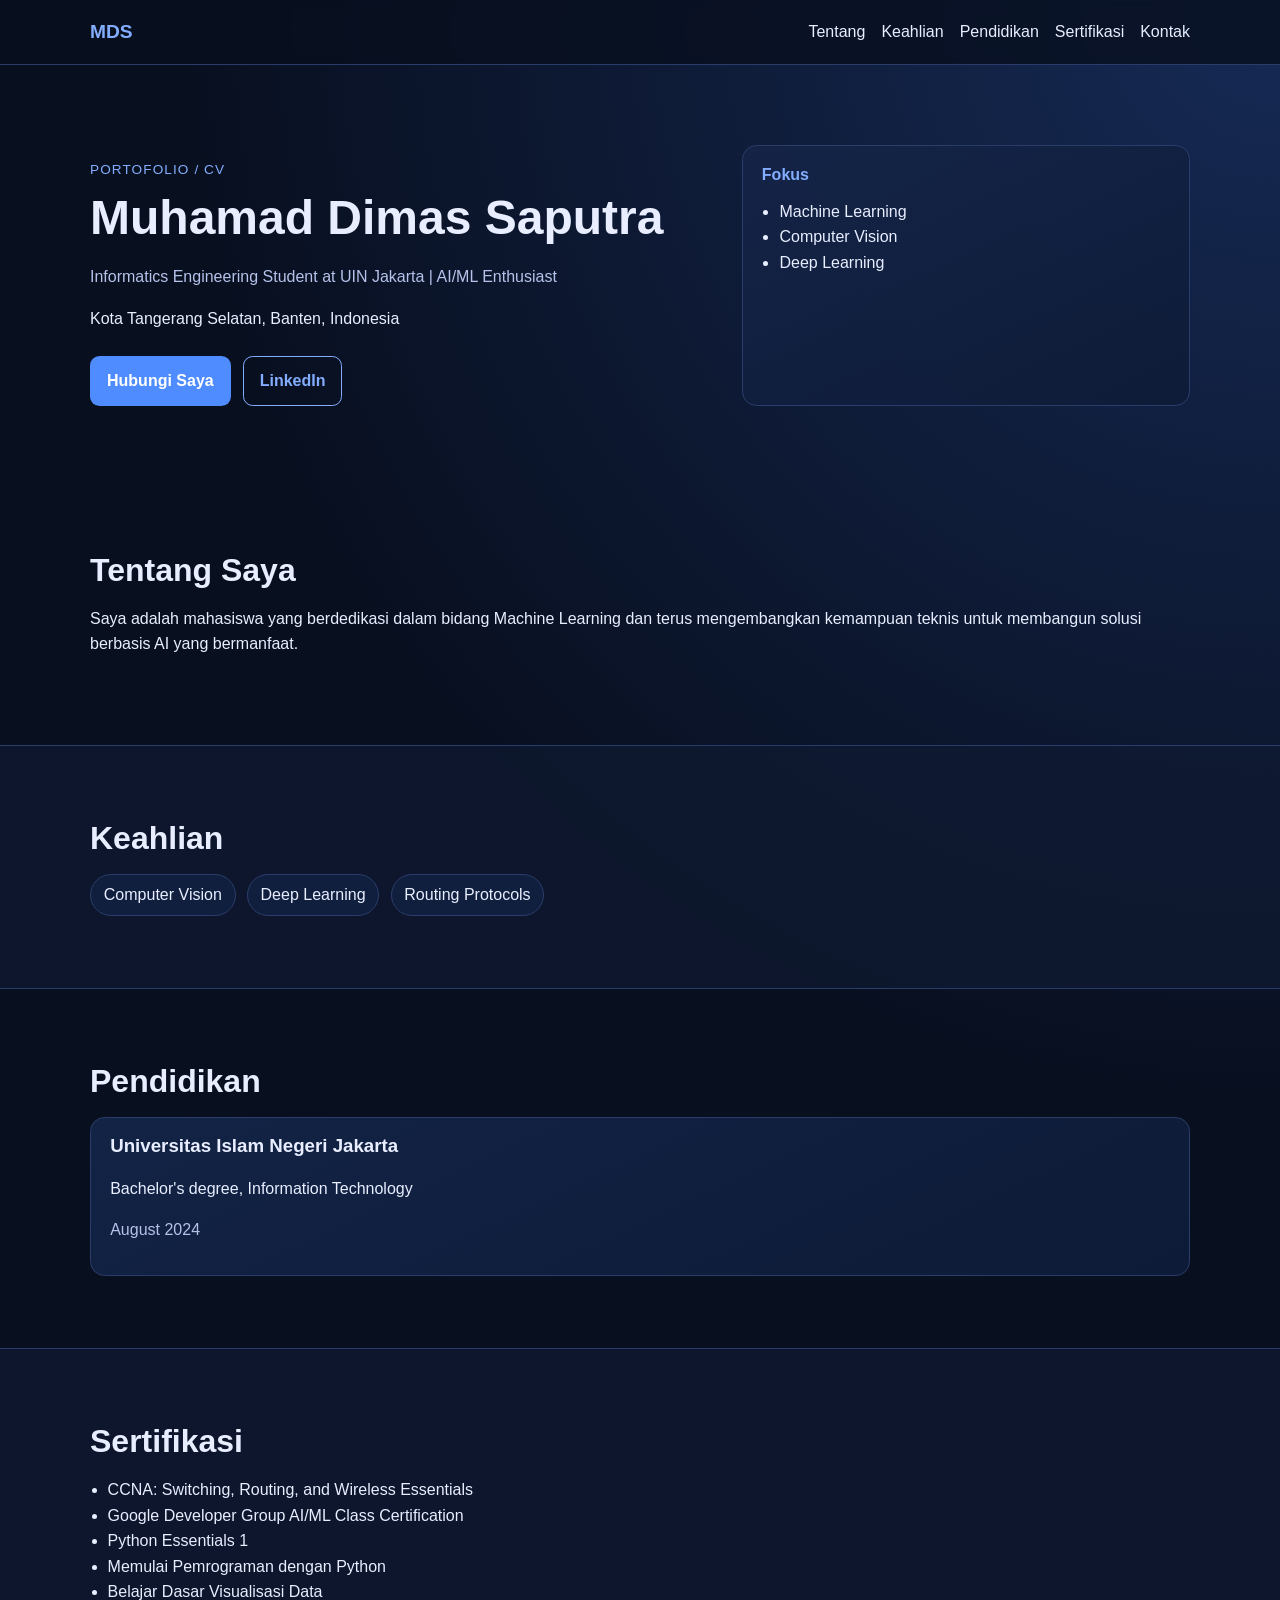
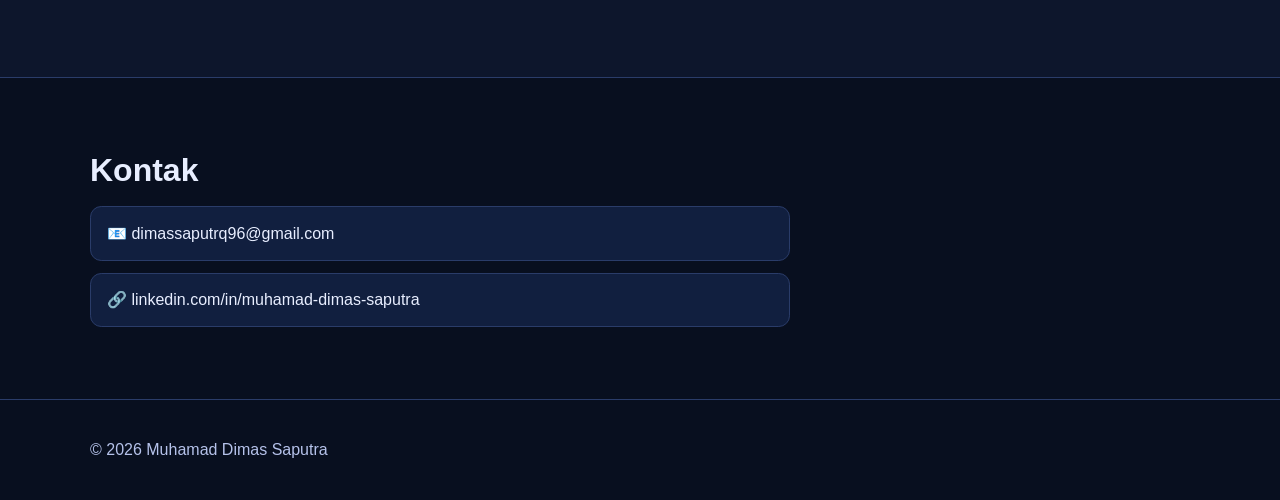
<file: Porto Muhamad Dimas Saputra/index.html>
<!DOCTYPE html>
<html lang="id">
  <head>
    <meta charset="UTF-8" />
    <meta name="viewport" content="width=device-width, initial-scale=1.0" />
    <meta
      name="description"
      content="Portofolio Muhamad Dimas Saputra - Informatics Engineering Student at UIN Jakarta | AI/ML Enthusiast"
    />
    <title>Muhamad Dimas Saputra | Portofolio</title>
    <link rel="stylesheet" href="style.css" />
  </head>
  <body>
    <a class="skip-link" href="#main-content">Lewati ke konten utama</a>

    <header class="site-header">
      <div class="container">
        <nav class="site-nav" aria-label="Navigasi utama">
          <a class="brand" href="#hero">MDS</a>
          <ul>
            <li><a href="#tentang">Tentang</a></li>
            <li><a href="#keahlian">Keahlian</a></li>
            <li><a href="#pendidikan">Pendidikan</a></li>
            <li><a href="#sertifikasi">Sertifikasi</a></li>
            <li><a href="#kontak">Kontak</a></li>
          </ul>
        </nav>
      </div>
    </header>

    <main id="main-content">
      <section id="hero" class="hero section">
        <div class="container hero-grid">
          <div>
            <p class="eyebrow">PORTOFOLIO / CV</p>
            <h1>Muhamad Dimas Saputra</h1>
            <p class="headline">
              Informatics Engineering Student at UIN Jakarta | AI/ML Enthusiast
            </p>
            <p class="location">Kota Tangerang Selatan, Banten, Indonesia</p>
            <div class="hero-actions">
              <a href="#kontak" class="btn btn-primary">Hubungi Saya</a>
              <a
                href="https://www.linkedin.com/in/muhamad-dimas-saputra"
                class="btn btn-secondary"
                target="_blank"
                rel="noopener noreferrer"
                >LinkedIn</a
              >
            </div>
          </div>
          <div class="hero-card" aria-hidden="true">
            <p class="hero-card-title">Fokus</p>
            <ul>
              <li>Machine Learning</li>
              <li>Computer Vision</li>
              <li>Deep Learning</li>
            </ul>
          </div>
        </div>
      </section>

      <section id="tentang" class="section">
        <div class="container">
          <h2>Tentang Saya</h2>
          <p>
            Saya adalah mahasiswa yang berdedikasi dalam bidang Machine Learning
            dan terus mengembangkan kemampuan teknis untuk membangun solusi
            berbasis AI yang bermanfaat.
          </p>
        </div>
      </section>

      <section id="keahlian" class="section section-alt">
        <div class="container">
          <h2>Keahlian</h2>
          <ul class="chip-list">
            <li>Computer Vision</li>
            <li>Deep Learning</li>
            <li>Routing Protocols</li>
          </ul>
        </div>
      </section>

      <section id="pendidikan" class="section">
        <div class="container">
          <h2>Pendidikan</h2>
          <article class="card">
            <h3>Universitas Islam Negeri Jakarta</h3>
            <p>Bachelor's degree, Information Technology</p>
            <p class="muted">August 2024</p>
          </article>
        </div>
      </section>

      <section id="sertifikasi" class="section section-alt">
        <div class="container">
          <h2>Sertifikasi</h2>
          <ul class="cert-list">
            <li>CCNA: Switching, Routing, and Wireless Essentials</li>
            <li>Google Developer Group AI/ML Class Certification</li>
            <li>Python Essentials 1</li>
            <li>Memulai Pemrograman dengan Python</li>
            <li>Belajar Dasar Visualisasi Data</li>
          </ul>
        </div>
      </section>

      <section id="kontak" class="section">
        <div class="container">
          <h2>Kontak</h2>
          <div class="contact-grid">
            <a href="mailto:dimassaputrq96@gmail.com" class="contact-item"
              >📧 dimassaputrq96@gmail.com</a
            >
            <a
              href="https://www.linkedin.com/in/muhamad-dimas-saputra"
              class="contact-item"
              target="_blank"
              rel="noopener noreferrer"
              >🔗 linkedin.com/in/muhamad-dimas-saputra</a
            >
          </div>
        </div>
      </section>
    </main>

    <footer class="site-footer">
      <div class="container">
        <p>© 2026 Muhamad Dimas Saputra</p>
      </div>
    </footer>
  </body>
</html>
</file>
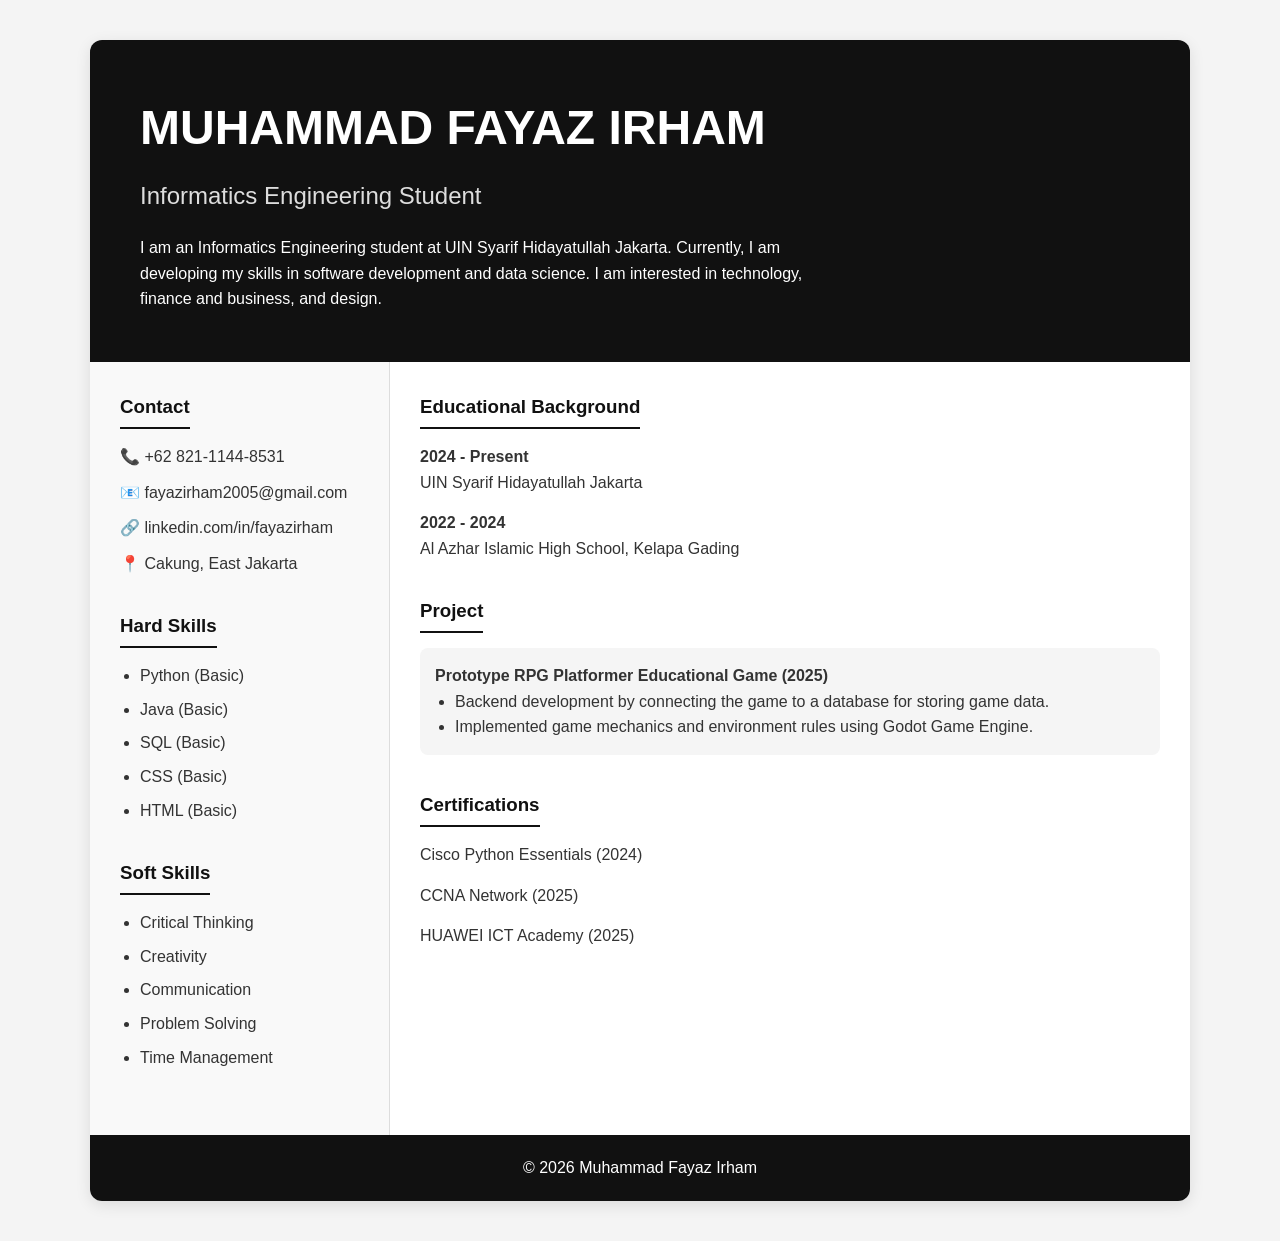
<file: Porto Muhammad Fayaz Irham/index.html>
<!DOCTYPE html>
<html lang="en">
<head>
<meta charset="UTF-8">
<meta name="viewport" content="width=device-width, initial-scale=1.0">
<title>Muhammad Fayaz Irham - CV</title>

<style>
*{
    margin:0;
    padding:0;
    box-sizing:border-box;
    font-family: Arial, Helvetica, sans-serif;
}

body{
    background:#f4f4f4;
    color:#333;
    line-height:1.6;
}

.container{
    max-width:1100px;
    margin:40px auto;
    background:#fff;
    box-shadow:0 4px 15px rgba(0,0,0,.1);
    border-radius:12px;
    overflow:hidden;
}

header{
    background:#111;
    color:white;
    padding:50px;
}

header h1{
    font-size:3rem;
    margin-bottom:10px;
}

header h2{
    font-weight:400;
    color:#ddd;
    margin-bottom:20px;
}

header p{
    max-width:700px;
}

.content{
    display:grid;
    grid-template-columns:300px 1fr;
}

.sidebar{
    background:#f9f9f9;
    padding:30px;
    border-right:1px solid #ddd;
}

.main{
    padding:30px;
}

section{
    margin-bottom:35px;
}

h3{
    margin-bottom:15px;
    color:#111;
    border-bottom:2px solid #111;
    display:inline-block;
    padding-bottom:5px;
}

ul{
    padding-left:20px;
}

.skill-list li,
.soft-list li{
    margin-bottom:8px;
}

.project{
    background:#f5f5f5;
    padding:15px;
    border-radius:8px;
}

.contact p{
    margin-bottom:10px;
}

.education-item,
.cert-item{
    margin-bottom:15px;
}

footer{
    text-align:center;
    padding:20px;
    background:#111;
    color:white;
}

@media(max-width:768px){
    .content{
        grid-template-columns:1fr;
    }

    .sidebar{
        border-right:none;
        border-bottom:1px solid #ddd;
    }

    header h1{
        font-size:2rem;
    }
}
</style>
</head>

<body>

<div class="container">

    <header>
        <h1>MUHAMMAD FAYAZ IRHAM</h1>
        <h2>Informatics Engineering Student</h2>

        <p>
            I am an Informatics Engineering student at UIN Syarif
            Hidayatullah Jakarta. Currently, I am developing my skills
            in software development and data science. I am interested
            in technology, finance and business, and design.
        </p>
    </header>

    <div class="content">

        <aside class="sidebar">

            <section class="contact">
                <h3>Contact</h3>
                <p>📞 +62 821-1144-8531</p>
                <p>📧 fayazirham2005@gmail.com</p>
                <p>🔗 linkedin.com/in/fayazirham</p>
                <p>📍 Cakung, East Jakarta</p>
            </section>

            <section>
                <h3>Hard Skills</h3>
                <ul class="skill-list">
                    <li>Python (Basic)</li>
                    <li>Java (Basic)</li>
                    <li>SQL (Basic)</li>
                    <li>CSS (Basic)</li>
                    <li>HTML (Basic)</li>
                </ul>
            </section>

            <section>
                <h3>Soft Skills</h3>
                <ul class="soft-list">
                    <li>Critical Thinking</li>
                    <li>Creativity</li>
                    <li>Communication</li>
                    <li>Problem Solving</li>
                    <li>Time Management</li>
                </ul>
            </section>

        </aside>

        <main class="main">

            <section>
                <h3>Educational Background</h3>

                <div class="education-item">
                    <strong>2024 - Present</strong><br>
                    UIN Syarif Hidayatullah Jakarta
                </div>

                <div class="education-item">
                    <strong>2022 - 2024</strong><br>
                    Al Azhar Islamic High School, Kelapa Gading
                </div>
            </section>

            <section>
                <h3>Project</h3>

                <div class="project">
                    <strong>Prototype RPG Platformer Educational Game (2025)</strong>
                    <ul>
                        <li>
                            Backend development by connecting the game
                            to a database for storing game data.
                        </li>
                        <li>
                            Implemented game mechanics and environment
                            rules using Godot Game Engine.
                        </li>
                    </ul>
                </div>
            </section>

            <section>
                <h3>Certifications</h3>

                <div class="cert-item">
                    Cisco Python Essentials (2024)
                </div>

                <div class="cert-item">
                    CCNA Network (2025)
                </div>

                <div class="cert-item">
                    HUAWEI ICT Academy (2025)
                </div>
            </section>

        </main>

    </div>

    <footer>
        © 2026 Muhammad Fayaz Irham
    </footer>

</div>

</body>
</html>
</file>
<file: Porto Muhamad Dimas Saputra/style.css>
:root {
  --bg: #080f1f;
  --bg-soft: #101b34;
  --surface: #111f3f;
  --text: #e8eeff;
  --muted: #b5c2ea;
  --primary: #4f8cff;
  --primary-soft: #83adff;
  --border: #2a3c69;
}

* {
  box-sizing: border-box;
}

html {
  scroll-behavior: smooth;
}

body {
  margin: 0;
  font-family: "Segoe UI", Tahoma, Geneva, Verdana, sans-serif;
  background: radial-gradient(circle at top right, #162a55 0%, var(--bg) 45%);
  color: var(--text);
  line-height: 1.6;
}

.container {
  width: min(1100px, 92%);
  margin: 0 auto;
}

.skip-link {
  position: absolute;
  left: 0.5rem;
  top: -100%;
  padding: 0.5rem 0.75rem;
  background: #fff;
  color: #000;
  z-index: 1000;
}

.skip-link:focus-visible {
  top: 0.5rem;
}

.site-header {
  position: sticky;
  top: 0;
  backdrop-filter: blur(8px);
  background: rgba(8, 15, 31, 0.8);
  border-bottom: 1px solid var(--border);
}

.site-nav {
  display: flex;
  align-items: center;
  justify-content: space-between;
  min-height: 4rem;
  gap: 1rem;
}

.site-nav ul {
  list-style: none;
  display: flex;
  gap: 1rem;
  padding: 0;
  margin: 0;
  flex-wrap: wrap;
}

.brand {
  color: var(--primary-soft);
  text-decoration: none;
  font-weight: 700;
  font-size: 1.2rem;
}

a {
  color: var(--text);
  text-decoration: none;
  transition: color 0.2s ease, transform 0.2s ease, background-color 0.2s ease;
}

a:hover {
  color: var(--primary-soft);
}

a:focus-visible,
.btn:focus-visible {
  outline: 3px solid var(--primary-soft);
  outline-offset: 3px;
  border-radius: 0.35rem;
}

.section {
  padding: 4.5rem 0;
}

.section-alt {
  background: rgba(16, 27, 52, 0.65);
  border-top: 1px solid var(--border);
  border-bottom: 1px solid var(--border);
}

.hero {
  padding-top: 5rem;
}

.hero-grid {
  display: grid;
  grid-template-columns: 1.4fr 1fr;
  gap: 1.5rem;
  align-items: stretch;
}

.eyebrow {
  color: var(--primary-soft);
  letter-spacing: 0.08em;
  font-size: 0.85rem;
  margin-bottom: 0.5rem;
}

h1,
h2,
h3 {
  line-height: 1.25;
  margin-top: 0;
}

h1 {
  margin-bottom: 0.5rem;
  font-size: clamp(1.9rem, 4vw, 3rem);
}

h2 {
  margin-bottom: 1rem;
  font-size: clamp(1.4rem, 3vw, 2rem);
}

.headline {
  color: var(--muted);
  margin-bottom: 0.4rem;
}

.location {
  margin-bottom: 1.5rem;
}

.hero-actions {
  display: flex;
  flex-wrap: wrap;
  gap: 0.75rem;
}

.btn {
  display: inline-block;
  padding: 0.7rem 1rem;
  border-radius: 0.6rem;
  border: 1px solid transparent;
  font-weight: 600;
}

.btn:hover {
  transform: translateY(-1px);
}

.btn-primary {
  background: var(--primary);
  color: #fff;
}

.btn-primary:hover {
  background: #3f7cee;
  color: #fff;
}

.btn-secondary {
  border-color: var(--primary-soft);
  color: var(--primary-soft);
}

.hero-card,
.card {
  background: linear-gradient(155deg, rgba(20, 36, 71, 0.95), rgba(14, 27, 56, 0.95));
  border: 1px solid var(--border);
  border-radius: 0.9rem;
  padding: 1rem 1.2rem;
}

.hero-card-title {
  margin-top: 0;
  margin-bottom: 0.7rem;
  color: var(--primary-soft);
  font-weight: 700;
}

.hero-card ul,
.cert-list {
  margin: 0;
  padding-left: 1.1rem;
}

.chip-list {
  list-style: none;
  display: flex;
  flex-wrap: wrap;
  gap: 0.7rem;
  margin: 0;
  padding: 0;
}

.chip-list li {
  padding: 0.45rem 0.8rem;
  border-radius: 999px;
  border: 1px solid var(--border);
  background: var(--surface);
}

.muted {
  color: var(--muted);
}

.contact-grid {
  display: grid;
  gap: 0.75rem;
  max-width: 700px;
}

.contact-item {
  padding: 0.85rem 1rem;
  border: 1px solid var(--border);
  border-radius: 0.7rem;
  background: var(--surface);
}

.contact-item:hover {
  border-color: var(--primary-soft);
}

.site-footer {
  border-top: 1px solid var(--border);
  padding: 1.3rem 0;
  color: var(--muted);
}

@media (max-width: 800px) {
  .site-nav {
    align-items: flex-start;
    flex-direction: column;
    padding: 0.8rem 0;
  }

  .hero-grid {
    grid-template-columns: 1fr;
  }

  .section {
    padding: 3.4rem 0;
  }
}
</file>
